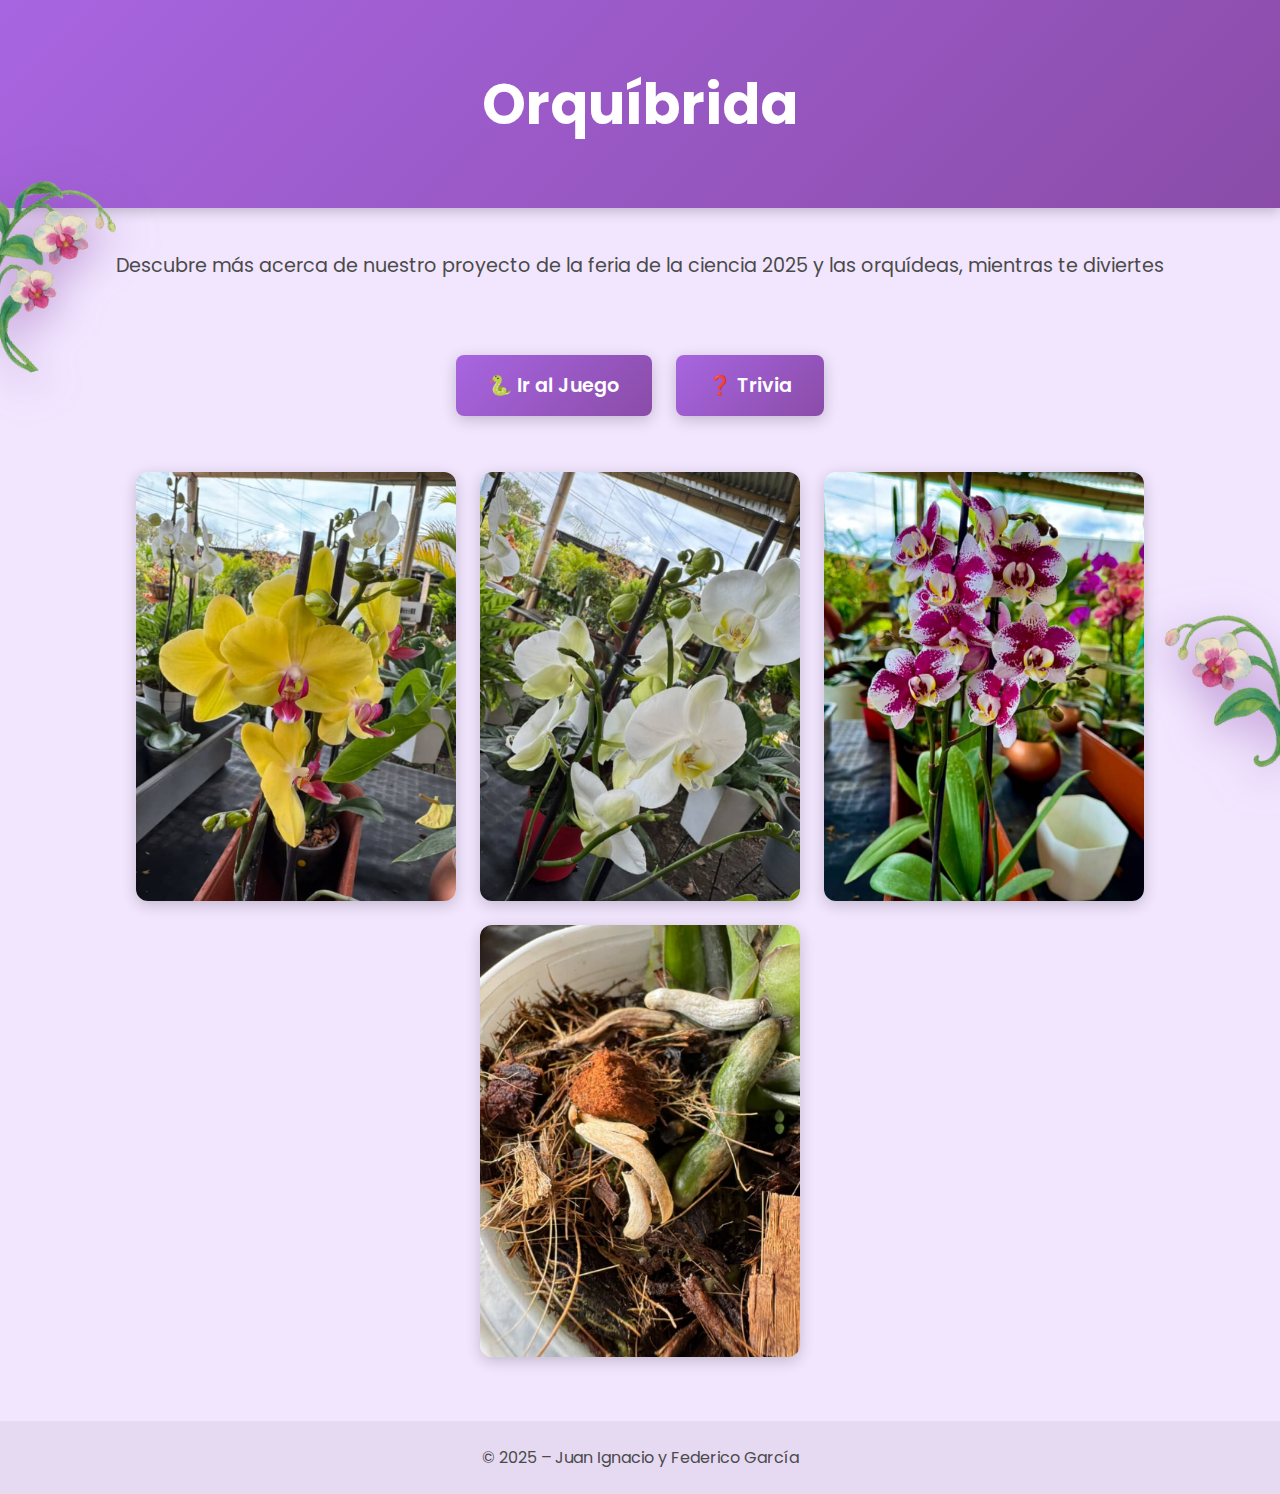
<file: index.html>
<!DOCTYPE html>
<html lang="es">
<head>
  <meta charset="UTF-8" />
  <meta name="viewport" content="width=device-width, initial-scale=1.0" />
  <title>Orquíbrida</title>
  <link rel="stylesheet" href="dsad.css" />
  <link rel="stylesheet" href="responsive.css" />
  <script src="script.js" defer></script>
</head>
<body>
  <div class="animated-orchids">
    <img src="orquidea1.png" alt="Orquídea animada 1" class="animated-orchid-1" />
    <img src="orquidea2.png" alt="Orquídea animada 2" class="animated-orchid-2" />
  </div>
  <header>
    <h1 style="font-size: 3.5rem;">Orquíbrida</h1>
  </header>

  <div class="description">
    <p>Descubre más acerca de nuestro proyecto de la feria de la ciencia 2025 y las orquídeas, mientras te diviertes</p>
  </div>

  <div style="text-align: center; margin: 2rem 0;">
    <a href="game.html" id="game-btn">🐍 Ir al Juego</a>
    <a href="trivia.html" id="trivia-btn">❓ Trivia</a>
  </div>

  <div class="gallery">
    <img src="orquidea1.jpg" alt="Orquídea 1" data-id="orquidea1" />
    <img src="orquidea2.jpg" alt="Orquídea 2" data-id="orquidea2" />
    <img src="orquidea3.jpg" alt="Orquídea 3" data-id="orquidea3" />
    <img src="orquidea4.jpg" alt="Orquídea 4" data-id="orquidea4" />
  </div>

  <footer>
    &copy; 2025 – Juan Ignacio y Federico García
  </footer>
</body>
</html>
</file>
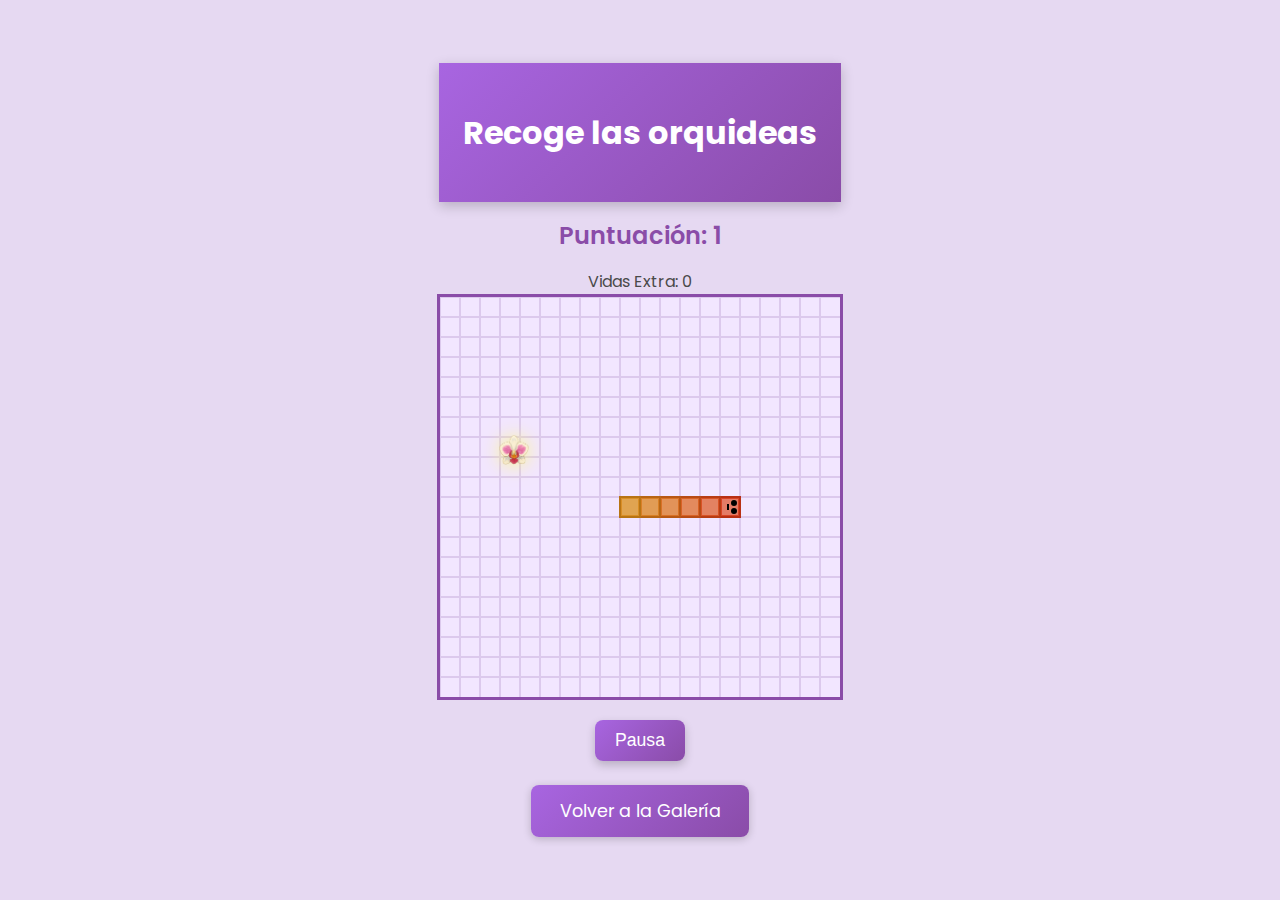
<file: game.html>
<!DOCTYPE html>
<html lang="es">
<head>
  <meta charset="UTF-8" />
  <meta name="viewport" content="width=device-width, initial-scale=1.0" />
  <title>Juego de la Serpiente de Orquídeas</title>
  <link rel="stylesheet" href="dsad.css" />
  <link rel="stylesheet" href="animations.css" />
  <link rel="stylesheet" href="responsive.css" />
  <style>
    /* Estilos específicos para el juego */
    body.game-page {
      display: flex;
      flex-direction: column;
      align-items: center;
      justify-content: center;
      height: 100vh;
      background: #e6d9f2;
    }
    #game-container {
      text-align: center;
      margin-top: 1rem;
    }
    #game-board {
      border: 3px solid #8a4ca8;
      background-color: #f2e6ff;
    }
    #score {
      font-size: 1.5rem;
      font-weight: 600;
      color: #8a4ca8;
      margin-bottom: 1rem;
    }
    #back-to-gallery {
        margin-top: 1.5rem;
        padding: 0.8rem 1.8rem;
        font-size: 1.1rem;
        border: none;
        border-radius: 8px;
        background: linear-gradient(135deg, #a865e1, #8a4ca8);
        color: white;
        cursor: pointer;
        text-decoration: none;
        transition: background 0.3s, transform 0.3s;
        box-shadow: 0 2px 8px rgba(0, 0, 0, 0.2);
    }
    #back-to-gallery:hover {
        background: linear-gradient(135deg, #8a4ca8, #a865e1);
        transform: scale(1.1);
    }
  </style>
</head>
<body class="game-page">
  <header>
    <h1>Recoge las orquideas</h1>
  </header>

  <div id="game-container">
    <div id="score">Puntuación: 0</div>
    <div id="lives">Vidas Extra: 0</div>
    <canvas id="game-board" width="400" height="400"></canvas>
    <button id="pause-btn">Pausa</button>

    <div id="pause-menu" class="hidden">
      <h2>Juego Pausado</h2>
      <button id="resume-btn">Reanudar</button>
      <a href="index.html" id="back-to-gallery-from-pause">Volver a la Galería</a>
    </div>

    <div id="game-over-container">
      <div id="paint-splatter"></div>
      <div class="flash"></div>
      <div id="game-over-text">
        <a href="index.html" id="back-arrow">&#x2190;</a>
        <h1>GAME OVER</h1>
        <span id="final-score"></span>
        <button id="play-again-btn">Jugar de Nuevo</button>
        <a href="index.html" id="back-to-gallery-game-over">Volver a la Galería</a>
      </div>
      <div class="orchid-silhouette-item" data-image="orquidea1.png"></div>
      <div class="orchid-silhouette-item" data-image="orquidea2.png"></div>
      <div class="orchid-silhouette-item" data-image="o1.png"></div>
      <div class="orchid-silhouette-item" data-image="o2.png"></div>
      <div class="orchid-silhouette-item" data-image="o3.png"></div>
    </div>
  </div>
  
  <a href="index.html" id="back-to-gallery">Volver a la Galería</a>

  <script src="game.js"></script>
</body>
</html>
</file>
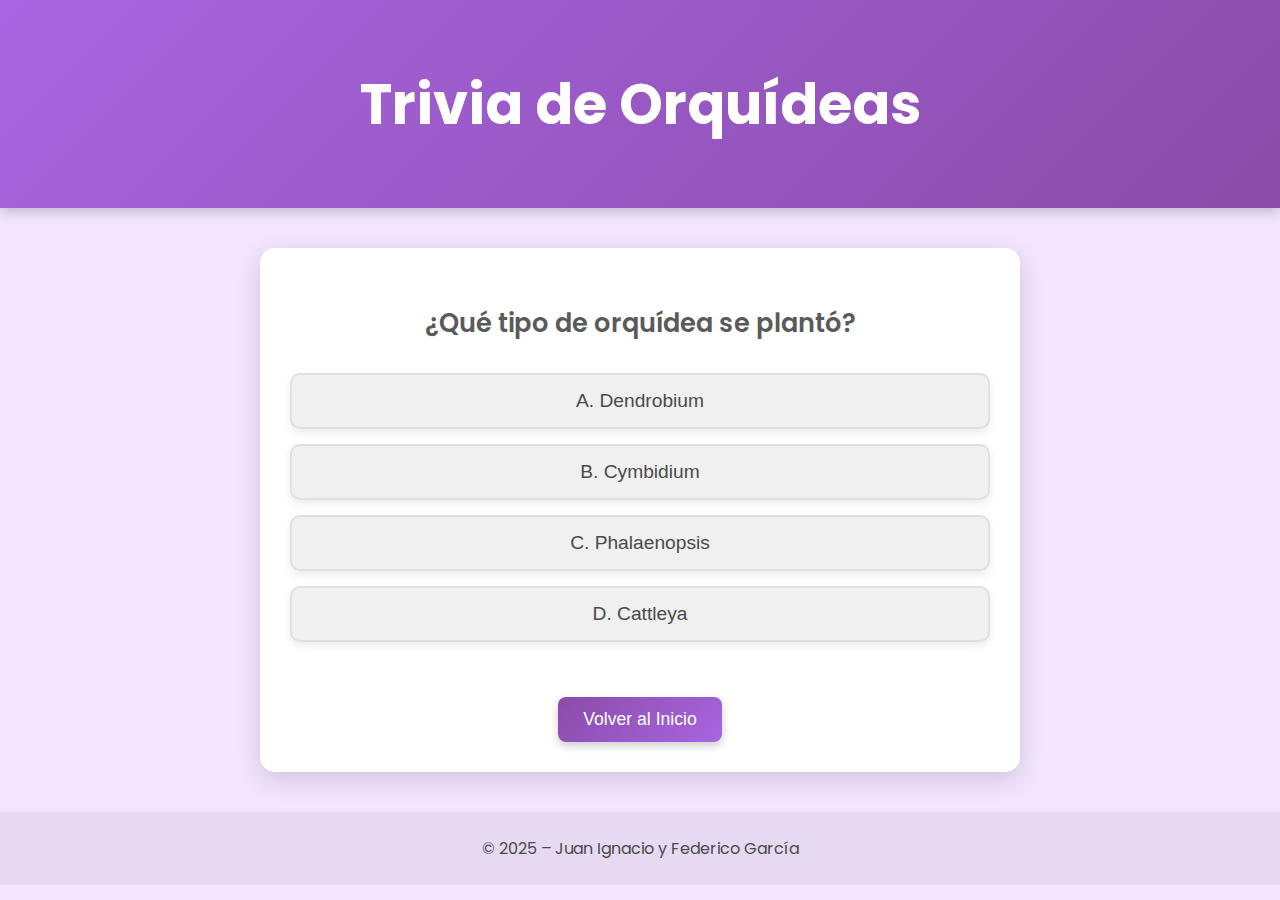
<file: trivia.html>
<!DOCTYPE html>
<html lang="es">
<head>
  <meta charset="UTF-8" />
  <meta name="viewport" content="width=device-width, initial-scale=1.0" />
  <title>Trivia de Orquídeas</title>
  <link rel="stylesheet" href="dsad.css" />
  <link rel="stylesheet" href="responsive.css" />
  <link rel="stylesheet" href="animations.css" />
  <script src="trivia.js" defer></script>
</head>
<body>
  <header>
    <h1 style="font-size: 3.5rem;">Trivia de Orquídeas</h1>
  </header>

  <div class="trivia-container">
    <p id="question">¿Qué tipo de orquídea se plantó?</p>
    <div class="options">
      <button class="option-btn" data-option="a">a. Dendrobium</button>
      <button class="option-btn" data-option="b">b. Cymbidium</button>
      <button class="option-btn" data-option="c">c. Phalaenopsis</button>
      <button class="option-btn" data-option="d">d. Cattleya</button>
    </div>
    <p id="feedback" class="feedback"></p>
    <div id="final-score-display" class="final-score-display"></div>
    <button id="back-to-home">Volver al Inicio</button>
  </div>

  <footer>
    &copy; 2025 – Juan Ignacio y Federico García
  </footer>
</body>
</html>
</file>
<file: dsad.css>
@import url('https://fonts.googleapis.com/css2?family=Poppins:wght@300;400;600&display=swap');

body {
  font-family: 'Poppins', sans-serif;
  margin: 0;
  padding: 0;
  background: #f2e6ff;
  color: #4a4a4a;
  overflow-x: hidden;
}

header {
  background: linear-gradient(135deg, #a865e1, #8a4ca8);
  color: white;
  padding: 1.5rem;
  text-align: center;
  box-shadow: 0 4px 12px rgba(0, 0, 0, 0.2);
  animation: slideDown 0.8s ease-out;
}

.description {
  text-align: center;
  padding: 1.5rem;
  font-size: 1.2rem;
  animation: fadeIn 1s ease-out;
}

.gallery {
  display: flex;
  flex-wrap: wrap;
  justify-content: center;
  gap: 1.5rem;
  padding: 1.5rem;
}

.gallery img {
  width: 320px;
  height: auto;
  border-radius: 12px;
  box-shadow: 0 4px 15px rgba(0, 0, 0, 0.2);
  cursor: pointer;
  transition: transform 0.4s, box-shadow 0.4s;
  animation: popIn 0.6s ease-out backwards;
}

.gallery img:hover {
  transform: scale(1.1) rotate(3deg);
  box-shadow: 0 8px 25px rgba(0, 0, 0, 0.3);
}

footer {
  text-align: center;
  padding: 1.5rem;
  background: #e6d9f2;
  margin-top: 2.5rem;
  font-size: 1rem;
  animation: fadeIn 1s ease-out;
}

/* — Estilos para detail.html — */
.detail-container {
  display: flex;
  flex-wrap: wrap;
  align-items: center;
  justify-content: center;
  gap: 2.5rem;
  padding: 2.5rem;
  animation: slideInRight 0.8s ease-out;
}

.detail-image img {
  max-width: 450px;
  width: 100%;
  border-radius: 12px;
  box-shadow: 0 6px 20px rgba(0, 0, 0, 0.3);
  animation: zoomIn 1s ease-out;
}

.detail-info {
  max-width: 450px;
  animation: fadeIn 1.2s ease-out 0.4s both;
}

#back-btn {
  margin-top: 1.5rem;
  padding: 0.8rem 1.8rem;
  font-size: 1.1rem;
  border: none;
  border-radius: 8px;
  background: linear-gradient(135deg, #a865e1, #8a4ca8);
  color: white;
  cursor: pointer;
  transition: background 0.3s, transform 0.3s;
  box-shadow: 0 2px 8px rgba(0, 0, 0, 0.2);
}

#back-btn:hover {
  background: linear-gradient(135deg, #8a4ca8, #a865e1);
  transform: scale(1.1) rotate(-3deg);
}

/* — Animaciones Extravagantes — */
@keyframes slideDown {
  from { transform: translateY(-100%); }
  to { transform: translateY(0); }
}

@keyframes popIn {
  from { transform: scale(0); }
  to { transform: scale(1); }
}

@keyframes slideInRight {
  from { opacity: 0; transform: translateX(100%); }
  to { opacity: 1; transform: translateX(0); }
}

@keyframes zoomIn {
  from { transform: scale(0.5); opacity: 0; }
  to { transform: scale(1); opacity: 1; }
}

#game-btn {
  display: inline-block;
  padding: 1rem 2rem;
  font-size: 1.2rem;
  font-weight: 600;
  color: white;
  background: linear-gradient(135deg, #a865e1, #8a4ca8);
  border-radius: 8px;
  text-decoration: none;
  box-shadow: 0 4px 15px rgba(0, 0, 0, 0.2);
  transition: transform 0.3s, box-shadow 0.3s;
}

#game-btn:hover {
  transform: scale(1.1);
  box-shadow: 0 8px 25px rgba(0, 0, 0, 0.3);
}

@keyframes fadeIn {
  from { opacity: 0; }
  to { opacity: 1; }
}

/* — Estilos para Orquídeas Animadas — */
.animated-orchids {
  position: fixed;
  top: 0;
  left: 0;
  width: 100%;
  height: 100%;
  pointer-events: none; /* Para que no interfieran con el contenido */
  z-index: 1000;
}

.animated-orchid-1,
.animated-orchid-2 {
  position: absolute;
  width: 180px; /* Tamaño reducido */
  height: auto;
  animation-duration: 8s, 4s;
  animation-timing-function: ease-in-out, ease-in-out;
  animation-iteration-count: infinite, infinite;
  animation-direction: normal, alternate;
  filter: drop-shadow(0 10px 20px rgba(138, 76, 168, 0.5));
}

.animated-orchid-1 {
  top: 20%;
  left: -40px;
  transform: scaleX(-1) rotate(15deg); /* Volteada y rotada */
  animation-name: float-1, warm-glow;
  animation-delay: 0s, 0s;
}

.animated-orchid-2 {
  bottom: 15%;
  right: -40px;
  transform: rotate(20deg);
  animation-name: float-2, warm-glow;
  animation-delay: -4s, -2s;
}

/* Animación de flotación para la orquídea 1 (volteada) */
@keyframes float-1 {
  0% { transform: scaleX(-1) translateY(0px) rotate(15deg); }
  50% { transform: scaleX(-1) translateY(-20px) rotate(10deg); }
  100% { transform: scaleX(-1) translateY(0px) rotate(15deg); }
}

/* Animación de flotación para la orquídea 2 */
@keyframes float-2 {
    0% { transform: translateY(0px) rotate(20deg); }
    50% { transform: translateY(-20px) rotate(25deg); }
    100% { transform: translateY(0px) rotate(20deg); }
}

/* Animación de brillo cálido */
@keyframes warm-glow {
  from {
    filter: drop-shadow(0 10px 20px rgba(138, 76, 168, 0.5)) drop-shadow(0 0 15px rgba(255, 215, 0, 0.6));
  }
  to {
    filter: drop-shadow(0 10px 25px rgba(138, 76, 168, 0.7)) drop-shadow(0 0 30px rgba(255, 165, 0, 0.8));
  }
}

/* Estilos para la Trivia */
.trivia-container {
  background: #ffffff;
  border-radius: 15px;
  box-shadow: 0 8px 25px rgba(0, 0, 0, 0.15);
  padding: 30px;
  margin: 40px auto;
  max-width: 700px;
  text-align: center;
  animation: fadeIn 1s ease-out;
}

.trivia-container h1 {
  color: #8a4ca8;
  margin-bottom: 25px;
  font-size: 2.5rem;
}

.trivia-container p#question {
  font-size: 1.6rem;
  margin-bottom: 30px;
  color: #5a5a5a;
  font-weight: 600;
}

.options {
  display: flex;
  flex-direction: column;
  gap: 15px;
  margin-bottom: 30px;
}

.option-btn {
  background: #f0f0f0;
  border: 2px solid #e0e0e0;
  border-radius: 10px;
  padding: 15px 20px;
  font-size: 1.2rem;
  color: #4a4a4a;
  cursor: pointer;
  transition: all 0.3s ease;
  box-shadow: 0 4px 10px rgba(0, 0, 0, 0.08);
}

.option-btn:hover {
  background: #e6e6e6;
  border-color: #d0d0d0;
  transform: translateY(-3px);
}

.option-btn.correct {
  background-color: #e6ffe6; /* Verde claro */
  border-color: #4CAF50; /* Verde */
  color: #2e7d32; /* Verde oscuro */
  animation: pulseGreen 0.7s ease-out;
}

.option-btn.incorrect {
  background-color: #ffe6e6; /* Rojo claro */
  border-color: #f44336; /* Rojo */
  color: #c62828; /* Rojo oscuro */
  animation: shakeRed 0.7s ease-out;
}

.option-btn.correct-answer-reveal {
  background-color: #ccffcc; /* Un verde más suave para revelar */
  border-color: #66bb6a;
  color: #388e3c;
  animation: fadeIn 1s ease-out;
}

.feedback {
  font-size: 1.4rem;
  font-weight: 600;
  margin-top: 20px;
  opacity: 0;
  transition: opacity 0.5s ease;
}

.feedback.show {
  opacity: 1;
}

#back-to-home {
  margin-top: 25px;
  padding: 12px 25px;
  font-size: 1.1rem;
  border: none;
  border-radius: 8px;
  background: linear-gradient(135deg, #8a4ca8, #a865e1);
  color: white;
  cursor: pointer;
  transition: background 0.3s, transform 0.3s;
  box-shadow: 0 4px 10px rgba(0, 0, 0, 0.2);
}

#back-to-home:hover {
  background: linear-gradient(135deg, #a865e1, #8a4ca8);
  transform: translateY(-2px);
}

/* Animaciones para feedback */
@keyframes pulseGreen {
  0% { transform: scale(1); }
  50% { transform: scale(1.03); }
  100% { transform: scale(1); }
}

@keyframes shakeRed {
  0%, 100% { transform: translateX(0); }
  20%, 60% { transform: translateX(-8px); }
  40%, 80% { transform: translateX(8px); }
}

/* Estilos para los nuevos botones en index.html */
#game-btn, #trivia-btn {
  display: inline-flex;
  align-items: center;
  justify-content: center;
  gap: 8px;
  padding: 1rem 2rem;
  font-size: 1.2rem;
  font-weight: 600;
  color: white;
  background: linear-gradient(135deg, #a865e1, #8a4ca8);
  border-radius: 8px;
  text-decoration: none;
  box-shadow: 0 4px 15px rgba(0, 0, 0, 0.2);
  transition: transform 0.3s, box-shadow 0.3s;
  margin: 0 10px; /* Espacio entre botones */
}

#game-btn:hover, #trivia-btn:hover {
  transform: scale(1.05);
  box-shadow: 0 8px 25px rgba(0, 0, 0, 0.3);
}

#game-btn svg, #trivia-btn svg {
  width: 24px;
  height: 24px;
}

/* Estilos para el botón de pausa y el menú de pausa */
#pause-btn {
  margin-top: 20px;
  padding: 10px 20px;
  font-size: 1.1rem;
  background: linear-gradient(135deg, #a865e1, #8a4ca8);
  color: white;
  border: none;
  border-radius: 8px;
  cursor: pointer;
  transition: transform 0.3s, box-shadow 0.3s;
  box-shadow: 0 4px 10px rgba(0, 0, 0, 0.2);
}

#pause-btn:hover {
  transform: scale(1.05);
  box-shadow: 0 6px 15px rgba(0, 0, 0, 0.3);
}

#pause-menu {
  position: absolute;
  top: 50%;
  left: 50%;
  transform: translate(-50%, -50%);
  background: rgba(255, 255, 255, 0.95);
  border-radius: 15px;
  box-shadow: 0 8px 30px rgba(0, 0, 0, 0.3);
  padding: 40px;
  text-align: center;
  z-index: 1000;
  width: 80%;
  max-width: 400px;
}

#pause-menu.hidden {
  display: none;
}

#pause-menu h2 {
  color: #8a4ca8;
  font-size: 2rem;
  margin-bottom: 25px;
}

#pause-menu button, #pause-menu a {
  display: block;
  width: 80%;
  margin: 15px auto;
  padding: 12px 20px;
  font-size: 1.1rem;
  border: none;
  border-radius: 8px;
  background: linear-gradient(135deg, #a865e1, #8a4ca8);
  color: white;
  cursor: pointer;
  text-decoration: none;
  transition: transform 0.3s, box-shadow 0.3s;
  box-shadow: 0 4px 10px rgba(0, 0, 0, 0.2);
}

#pause-menu button:hover, #pause-menu a:hover {
  transform: translateY(-3px);
  box-shadow: 0 6px 15px rgba(0, 0, 0, 0.3);
}

.final-score-display {
  font-size: 1.8rem;
  font-weight: 700;
  color: #8a4ca8;
  margin-top: 20px;
  opacity: 0;
  transform: translateY(20px);
  transition: opacity 0.8s ease-out, transform 0.8s ease-out;
}

.final-score-display.show-score {
  opacity: 1;
  transform: translateY(0);
}

/* Estilos para el puntaje final del juego de la serpiente */
#final-score {
  font-size: 2.5rem;
  font-weight: 700;
  color: #00bfff; /* Color azul brillante */
  margin-top: 15px;
  text-shadow: 0 0 10px rgba(0, 191, 255, 0.7), 0 0 20px rgba(0, 191, 255, 0.5);
  animation: fadeInScale 1s ease-out forwards;
}

@keyframes fadeInScale {
  from {
    opacity: 0;
    transform: scale(0.8);
  }
  to {
    opacity: 1;
    transform: scale(1);
  }
}

/* Ajuste para el botón de jugar de nuevo */
#play-again-btn {
  margin-top: 25px; /* Aumentar el margen para separar del puntaje */
}

/* Estilos para el botón Volver a la Galería en Game Over */
#back-to-gallery-game-over {
  display: block;
  margin: 15px auto 0; /* Margen superior y centrado */
  padding: 12px 25px;
  font-size: 1.1rem;
  border: 3px solid #00bfff;
  border-radius: 8px;
  background: transparent;
  color: #00bfff;
  cursor: pointer;
  text-decoration: none;
  transition: background 0.3s, color 0.3s, transform 0.3s;
  text-transform: uppercase;
  font-weight: 600;
}

#back-to-gallery-game-over:hover {
  background: #00bfff;
  color: white;
  transform: scale(1.05);
  box-shadow: 0 0 20px #00bfff;
}

/* Estilos para la silueta de la orquídea en el fondo */
.orchid-silhouette-item {
  position: absolute;
  width: 150px; /* Tamaño de la silueta */
  height: 150px; /* Tamaño de la silueta */
  background-size: contain;
  background-repeat: no-repeat;
  background-position: center;
  opacity: 0; /* Inicialmente ocultas */
  z-index: -1; /* Detrás de todo */
  filter: brightness(0) invert(1); /* Hace la imagen completamente blanca */
  transition: opacity 1s ease-out;
}

/* Posicionamiento aleatorio y visibilidad cuando game over está activo */
#game-over-container.active .orchid-silhouette-item {
  opacity: 0.1; /* Hacerlas visibles y tenues */
}

/* Posiciones específicas para cada silueta (ejemplo, puedes ajustarlas) */
.orchid-silhouette-item:nth-child(1) { top: 10%; left: 15%; transform: rotate(20deg); }
.orchid-silhouette-item:nth-child(2) { top: 70%; left: 80%; transform: rotate(-45deg); }
.orchid-silhouette-item:nth-child(3) { top: 40%; left: 5%; transform: rotate(90deg); }
.orchid-silhouette-item:nth-child(4) { top: 20%; left: 70%; transform: rotate(120deg); }
.orchid-silhouette-item:nth-child(5) { top: 85%; left: 30%; transform: rotate(-10deg); }
</file>
<file: responsive.css>
/* responsive.css */

/* Estilos para pantallas de hasta 768px (tablets y móviles) */
@media (max-width: 768px) {
  header h1 {
    font-size: 2rem;
  }

  .description p {
    font-size: 1rem;
    padding: 0.5rem;
  }

  .gallery {
    gap: 1rem;
    padding: 0.5rem;
  }

  .gallery img {
    width: 200px;
  }

  .detail-container {
    flex-direction: column;
    padding: 1rem;
  }

  .detail-image img,
  .detail-info {
    max-width: 100%;
  }

  #back-btn {
    padding: 0.6rem 1.2rem;
    font-size: 1rem;
  }

  #game-btn {
    padding: 0.8rem 1.5rem;
    font-size: 1rem;
  }

  .animated-orchid-1,
  .animated-orchid-2 {
    width: 120px; /* Más pequeñas en móviles */
  }

  /* Ajustes para el juego */
  #game-board {
    width: 300px;
    height: 300px;
  }

  #score, #lives {
    font-size: 1.2rem;
  }

  #game-over-text h1 {
    font-size: 3rem;
  }

  #play-again-btn {
    padding: 0.8rem 1.5rem;
    font-size: 1rem;
  }

  #back-arrow {
    font-size: 2rem;
    top: 10px;
    left: 10px;
  }
}

/* Estilos para pantallas de hasta 480px (móviles pequeños) */
@media (max-width: 480px) {
  header h1 {
    font-size: 1.5rem;
  }

  .description p {
    font-size: 0.9rem;
  }

  .gallery img {
    width: 150px;
  }

  #game-btn {
    padding: 0.6rem 1.2rem;
    font-size: 0.9rem;
  }

  .animated-orchid-1,
  .animated-orchid-2 {
    width: 80px; /* Aún más pequeñas en pantallas muy pequeñas */
  }

  /* Ajustes para el juego */
  #game-board {
    width: 250px;
    height: 250px;
  }

  #score, #lives {
    font-size: 1rem;
  }

  #game-over-text h1 {
    font-size: 2.5rem;
  }

  #play-again-btn {
    padding: 0.6rem 1.2rem;
    font-size: 0.9rem;
  }

  #back-arrow {
    font-size: 1.5rem;
    top: 5px;
    left: 5px;
  }
}
</file>
<file: animations.css>
/* --- Pantalla de Game Over y Animación de Explosión --- */

#game-over-container {
  position: absolute;
  top: 0;
  left: 0;
  width: 100%;
  height: 100%;
  display: none;
  justify-content: center;
  align-items: center;
  flex-direction: column;
  overflow: hidden;
  z-index: 2000;
  background-color: transparent;
}

#game-over-container.active {
  display: flex;
  background-color: #8a4ca8;
}

.shard {
  position: absolute;
  background: #00bfff;
  box-shadow: 0 0 15px #00bfff, 0 0 25px #00bfff;
  opacity: 0;
  animation: supernova 3s ease-out infinite;
}

@keyframes supernova {
  0% {
    transform: translate(0, 0) scale(1);
    opacity: 1;
  }
  20% {
    transform: translate(var(--x-mid), var(--y-mid)) scale(1.2);
    opacity: 0.8;
  }
  100% {
    transform: translate(var(--x-end), var(--y-end)) scale(0);
    opacity: 0;
  }
}

.circular-wipe {
  position: absolute;
  top: 50%;
  left: 50%;
  width: 0;
  height: 0;
  border-radius: 50%;
  background-color: #8a4ca8; /* Purple color */
  transform: translate(-50%, -50%);
  animation: circularWipe 0.8s ease-out forwards;
}

@keyframes circularWipe {
  0% {
    width: 0;
    height: 0;
  }
  100% {
    width: 200vmax;
    height: 200vmax;
  }
}

#game-over-text {
  display: none;
  text-align: center;
  color: #00bfff;
  z-index: 2001;
  opacity: 0;
}

#game-over-container.active #game-over-text {
    display: block;
    animation: fadeInText 1s ease-out 0.5s forwards;
}

#game-over-text h1 {
  font-size: 5rem;
  margin: 0;
  text-shadow: 0 0 20px #00bfff, 0 0 40px #00bfff;
}

#play-again-btn {
  margin-top: 1.5rem;
  padding: 1rem 2rem;
  font-size: 1.2rem;
  border: 3px solid #00bfff;
  border-radius: 8px;
  background: transparent;
  color: #00bfff;
  cursor: pointer;
  transition: background 0.3s, color 0.3s, transform 0.3s;
  text-transform: uppercase;
  font-weight: 600;
}

#play-again-btn:hover {
  background: #00bfff;
  color: white;
  transform: scale(1.1);
  box-shadow: 0 0 20px #00bfff;
}

#back-arrow {
  position: absolute;
  top: 20px;
  left: 20px;
  font-size: 3rem;
  color: #00bfff;
  text-decoration: none;
  transition: transform 0.3s;
}

#back-arrow:hover {
  transform: scale(1.2);
}

@keyframes fadeInText {
  to {
    opacity: 1;
  }
}

/* Circular wipe animation */
.circular-wipe {
  position: absolute;
  top: 50%;
  left: 50%;
  width: 0;
  height: 0;
  border-radius: 50%;
  background-color: #8a4ca8; /* Purple color */
  transform: translate(-50%, -50%);
  animation: circularWipe 0.8s ease-out forwards;
}

@keyframes circularWipe {
  0% {
    width: 0;
    height: 0;
  }
  100% {
    width: 200vmax;
    height: 200vmax;
  }
}
</file>
